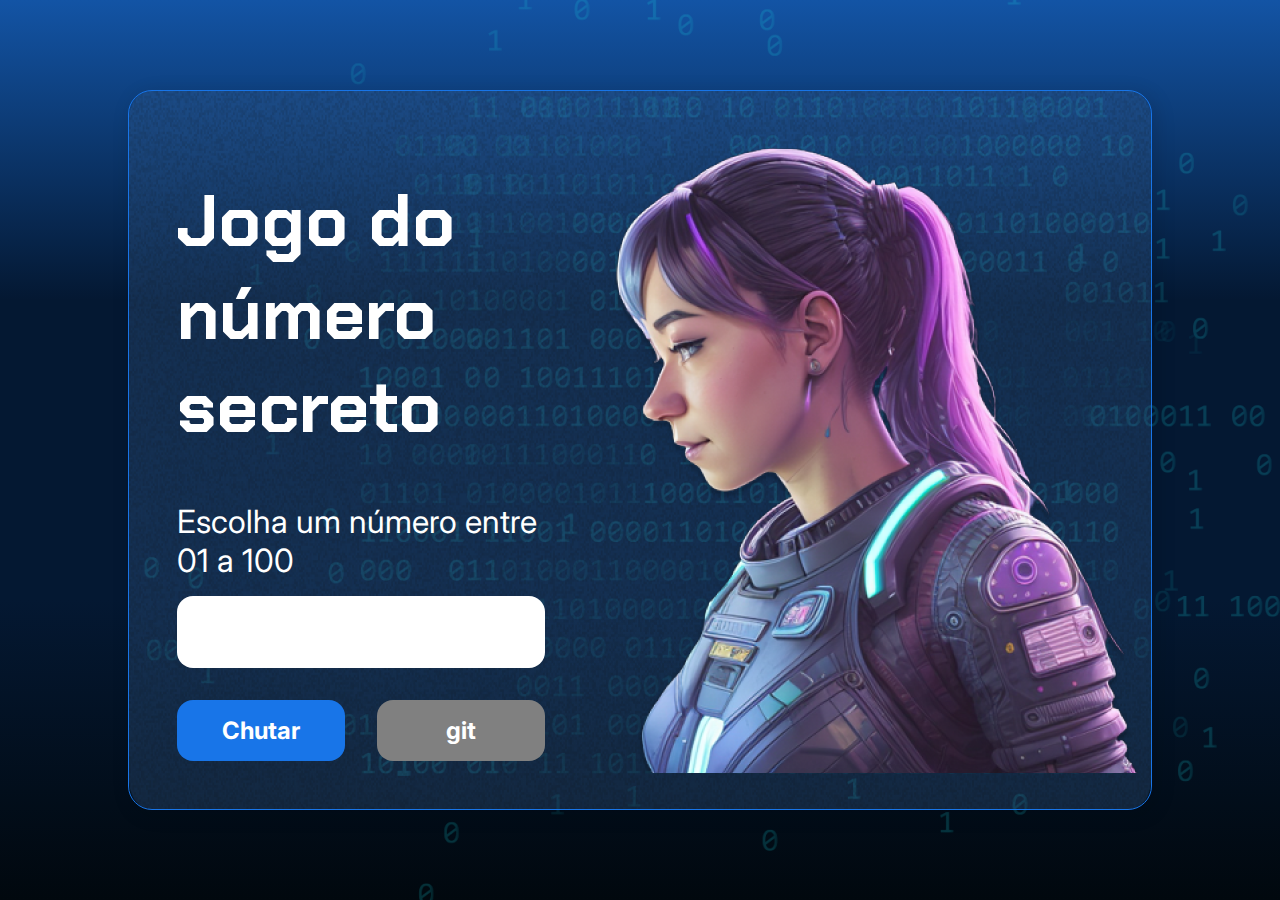
<file: index.html>
<!DOCTYPE html>
<html lang="pt-br">

<head>
    <meta charset="UTF-8">
    <meta name="viewport" content="width=device-width, initial-scale=1.0">
    <script src="https://code.responsivevoice.org/responsivevoice.js">
    </script>
    <link rel="preconnect" href="https://fonts.googleapis.com">
    <link rel="preconnect" href="https://fonts.gstatic.com" crossorigin>
    <link href="https://fonts.googleapis.com/css2?family=Chakra+Petch:wght@700&family=Inter:wght@400;700&display=swap"
          rel="stylesheet">
    <link rel="stylesheet" href="style.css">
    <title> Jogo em JS 2025</title>
</head>
<body>
    <div class="container">
        <div class="container__conteudo">
            <div class="container__informacoes">
                <div class="container__texto">
                    <h1> Encontre os <span class="container__texto-azul">números secretos</span></h1>
                    <p class="texto__paragrafo">Escolha um número entre 01 a 100</p>
                </div>  
                <input type="number" min="1" max="10" class="container__input">
                <div class="chute container__botoes">
                    <button onclick="verificarChute()" class="container__botao">
                        Chutar
                    </button>
                    <button onclick="reiniciarJogo()" id="reiniciar" class="container__botao" disabled>
                        
                    git</button>
                </div>
            </div>
            <img src="./img/ia.png" 
            alt="Uma pessoa olhando para a esquerda"   
            class="container__imagem-pessoa" />
        </div>
    </div>

    <script src="app.js" defer></script>
    
</body>

</html>
</file>
<file: style.css>
* {
    box-sizing: border-box;
    margin: 0;
    padding: 0;
    color: white;
}

body {
    background: linear-gradient(#1354A5 0%, #041832 33.33%, #041832 66.67%, #01080E 100%);
    height: 100vh;
    display: flex;
    align-items: center;
    justify-content: center;
}


body::before {
    background-image: url("img/code.png");
    background-repeat: no-repeat;
    background-position: right;
    content: "";
    display: block;
    position: absolute;
    width: 100%;
    height: 100%;
    opacity: 0.4;
}

.container {
    width: 80%;
    height: 80%;
    display: flex;
    align-items: center;
    justify-content: space-between;
    border-radius: 24px;
    border: 1px solid #1875E8;
    box-shadow: 4px 4px 20px 0px rgba(1, 8, 14, 0.15);
    background-image: url("img/Ruido.png");
    background-size: 100% 100%;
    position: relative;
}


.container__conteudo {
    display: flex;
    align-items: center;
    position: absolute;
    bottom: 0;
}

.container__informacoes {
    flex: 1;
    padding: 3rem;
}

.container__botao {
    border-radius: 16px;
    background: #1875E8;
    padding: 16px 24px;
    width: 100%;
    font-size: 24px;
    font-weight: 700;
    border: none;
    margin-top: 2rem;
}

.container__texto {
    margin: 16px 0 16px 0;
}

.container__texto-azul {
    color: #1875E8;
}

.container__input {
    width: 100%;
    height: 72px;
    border-radius: 16px;
    background-color: #FFF;
    border: none;
    color: #1875E8;
    padding: 2rem;
    font-size: 24px;
    font-weight: 700;
    font-family: 'Inter', sans-serif;
}

.container__botoes {
    display: flex;
    gap: 2em;
}

h1 {
    font-family: 'Chakra Petch', sans-serif;
    font-size: 72px;
    padding-bottom: 3rem;
}

p,
button {
    font-family: 'Inter', sans-serif;
}

.texto__paragrafo {
    font-size: 32px;
    font-weight: 400;
}

button:disabled {
    background-color: gray;
}

@media screen and (max-width: 1250px) {

    h1 {
        font-size: 51px;
    }

    .container__botao {
        font-size: 16px;
    }


    .texto__paragrafo {
        font-size: 24px;
    }

    .container__imagem-pessoa {
        display: none;
    }

    .container__conteudo {
        display: block;
        position: inherit;
    }

    .container__informacoes {
        padding: 1rem
    }
}
</file>
